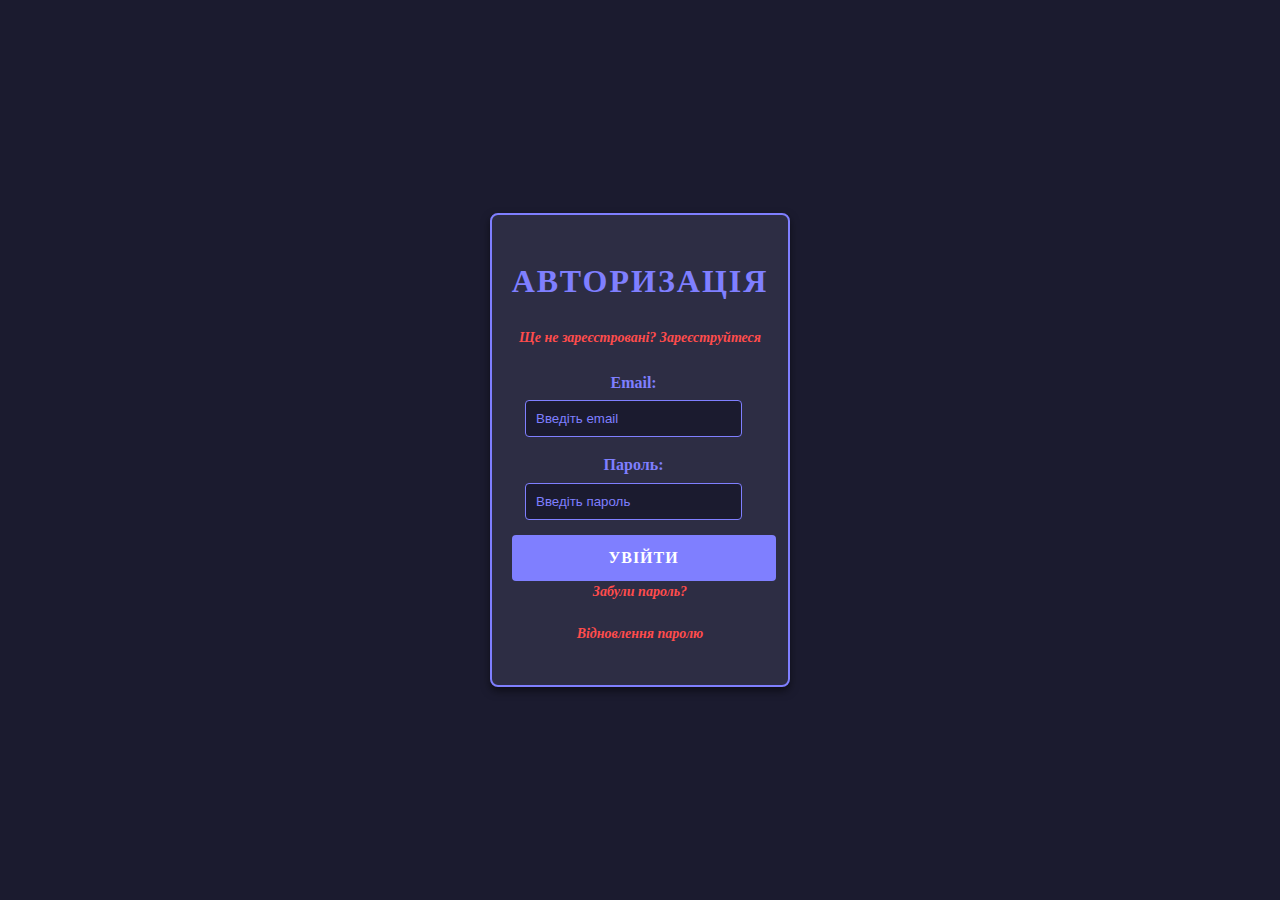
<file: index.html>
<!DOCTYPE html>
<html lang="en">
<head>
    <meta charset="UTF-8">
    <meta name="viewport" content="width=device-width, initial-scale=1.0">
    <title>Авторизація</title>
    <link rel="stylesheet" href="styles.css">
</head>
<body>
    <div class="form-container">
        <h1>Авторизація</h1>
        <a href="registration.html" class="info-link">Ще не зареєстровані? Зареєструйтеся</a>
        <div class="input-group">
            <label>Email:</label>
            <input type="email" placeholder="Введіть email">
        </div>
        <div class="input-group">
            <label>Пароль:</label>
            <input type="password" placeholder="Введіть пароль">
        </div>
        <a href="account.html" class="button">Увійти</a>
        <a href="password-recovery.html" class="info-link">Забули пароль?</a>
        <a href="password-recovery.html" class="info-link">Відновлення паролю</a>
    </div>
</body>
</html>
</file>
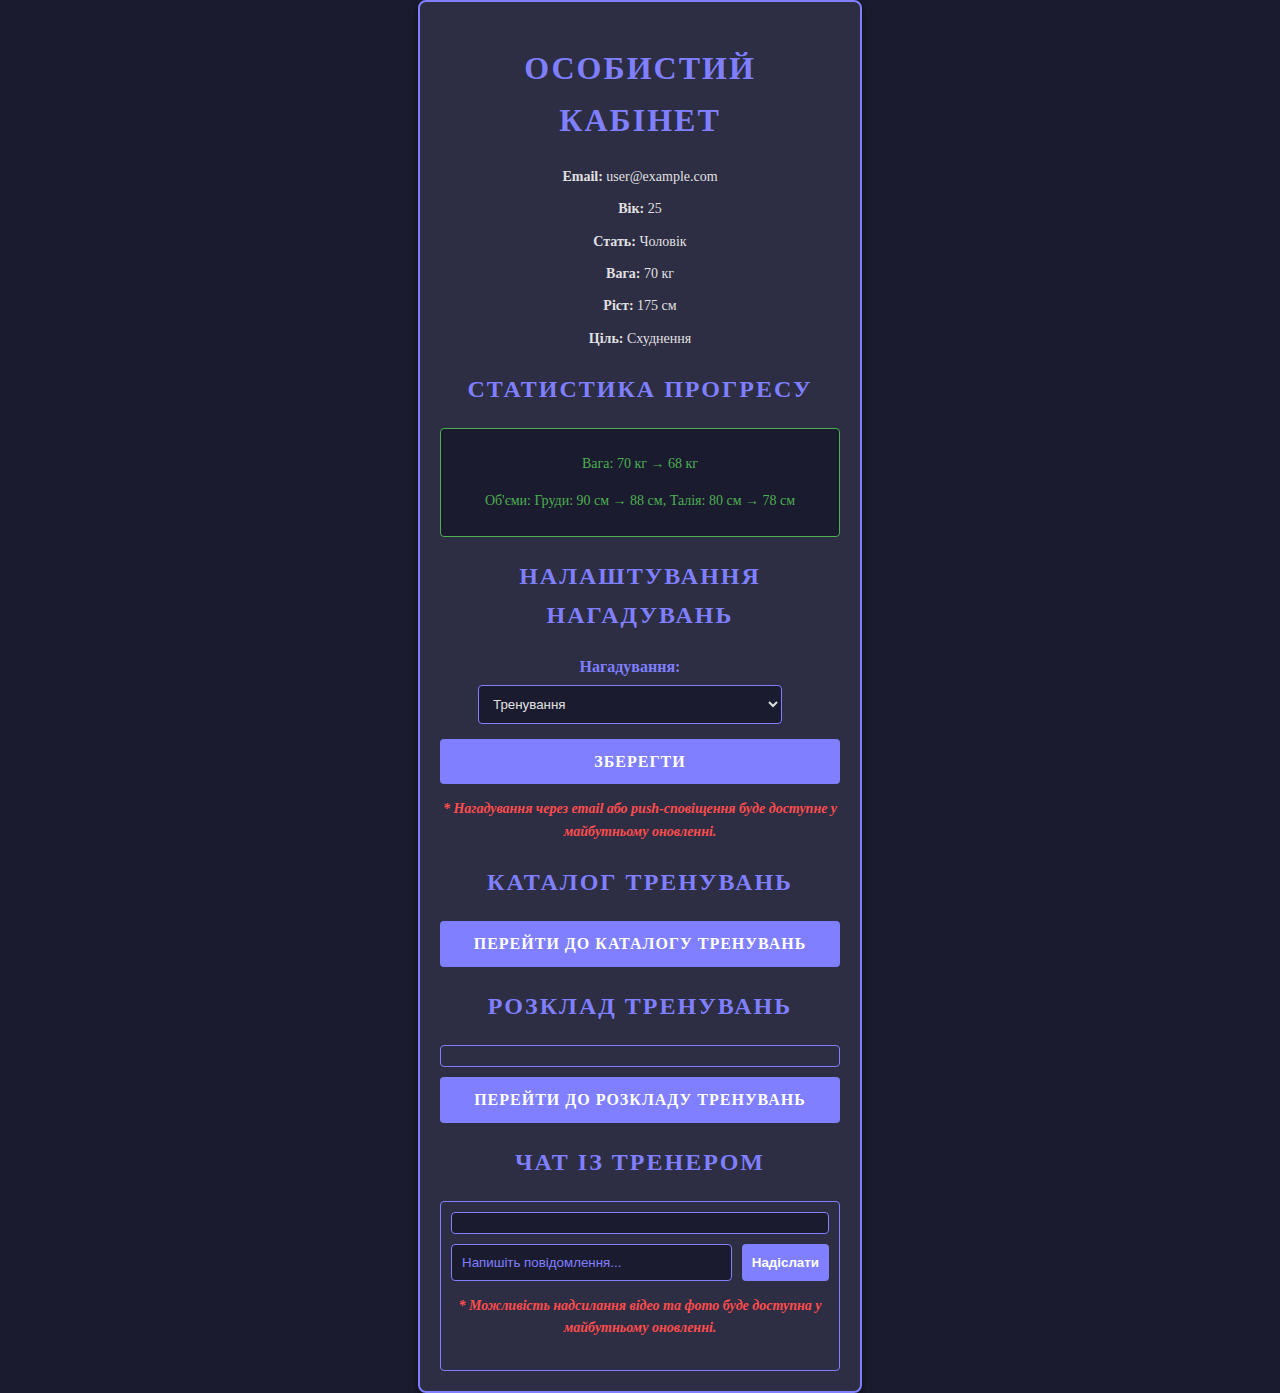
<file: account.html>
<!DOCTYPE html>
<html lang="en">
<head>
    <meta charset="UTF-8">
    <meta name="viewport" content="width=device-width, initial-scale=1.0">
    <title>Особистий кабінет</title>
    <link rel="stylesheet" href="styles.css">
</head>
<body>
    <div class="profile-container">
        <h1>Особистий кабінет</h1>
        <div class="user-info">
            <p><strong>Email:</strong> <span id="user-email">user@example.com</span></p>
            <p><strong>Вік:</strong> <span id="user-age">25</span></p>
            <p><strong>Стать:</strong> <span id="user-gender">Чоловік</span></p>
            <p><strong>Вага:</strong> <span id="user-weight">70 кг</span></p>
            <p><strong>Ріст:</strong> <span id="user-height">175 см</span></p>
            <p><strong>Ціль:</strong> <span id="user-goal">Схуднення</span></p>
        </div>

        <h2>Статистика прогресу</h2>
        <div class="progress">
            <p>Вага: 70 кг → 68 кг</p>
            <p>Об'єми: Груди: 90 см → 88 см, Талія: 80 см → 78 см</p>
        </div>

        <h2>Налаштування нагадувань</h2>
        <div class="input-group">
            <label>Нагадування:</label>
            <select>
                <option>Тренування</option>
                <option>Харчування</option>
            </select>
        </div>
        <a href="#" class="button">Зберегти</a>
        <p class="info-link">* Нагадування через email або push-сповіщення буде доступне у майбутньому оновленні.</p>

        <h2>Каталог тренувань</h2>
        <a href="training-catalog.html" class="button">Перейти до каталогу тренувань</a>

        <h2>Розклад тренувань</h2>
        <div id="training-calendar"></div>
        <a href="training-schedule.html" class="button">Перейти до розкладу тренувань</a>

        <h2>Чат із тренером</h2>
        <div class="chat-container">
            <div class="chat-messages" id="chat-messages">
            </div>
            <div class="chat-input">
                <input type="text" id="chat-input" placeholder="Напишіть повідомлення...">
                <button id="send-message">Надіслати</button>
            </div>
            <p class="info-link">* Можливість надсилання відео та фото буде доступна у майбутньому оновленні.</p>
        </div>
    </div>
</body>
</html>
</file>
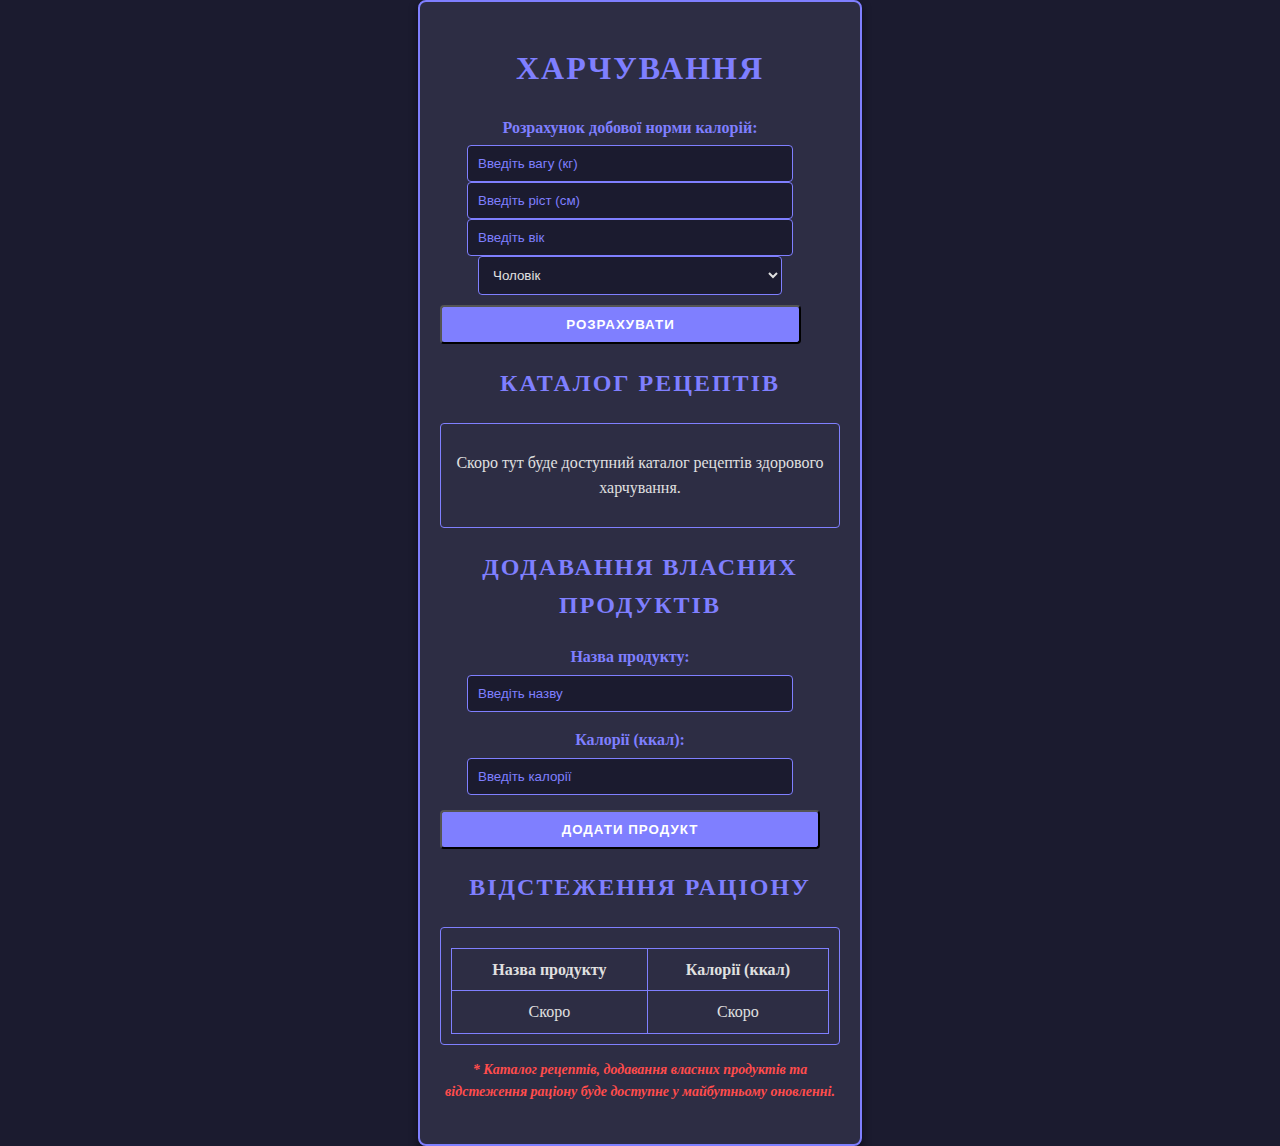
<file: nutrition.html>
<!DOCTYPE html>
<html lang="en">
<head>
    <meta charset="UTF-8">
    <meta name="viewport" content="width=device-width, initial-scale=1.0">
    <title>Харчування</title>
    <link rel="stylesheet" href="styles.css">
</head>
<body>
    <div class="form-container">
        <h1>Харчування</h1>
        <div class="input-group">
            <label>Розрахунок добової норми калорій:</label>
            <input type="number" placeholder="Введіть вагу (кг)">
            <input type="number" placeholder="Введіть ріст (см)">
            <input type="number" placeholder="Введіть вік">
            <select>
                <option>Чоловік</option>
                <option>Жінка</option>
            </select>
            <button class="button">Розрахувати</button>
        </div>
        <h2>Каталог рецептів</h2>
        <div class="training-catalog">
            <p>Скоро тут буде доступний каталог рецептів здорового харчування.</p>
        </div>
        <h2>Додавання власних продуктів</h2>
        <div class="input-group">
            <label>Назва продукту:</label>
            <input type="text" id="food-name" placeholder="Введіть назву">
        </div>
        <div class="input-group">
            <label>Калорії (ккал):</label>
            <input type="number" id="food-calories" placeholder="Введіть калорії">
        </div>
        <button class="button" id="add-food">Додати продукт</button>
        <h2>Відстеження раціону</h2>
        <div id="meal-tracker">
            <table>
                <thead>
                    <tr>
                        <th>Назва продукту</th>
                        <th>Калорії (ккал)</th>
                    </tr>
                </thead>
                <tbody>
                    <tr>
                        <td>Скоро</td>
                        <td>Скоро</td>
                    </tr>
                </tbody>
            </table>
        </div>
        <p class="info-link">* Каталог рецептів, додавання власних продуктів та відстеження раціону буде доступне у майбутньому оновленні.</p>
    </div>
</body>
</html>
</file>
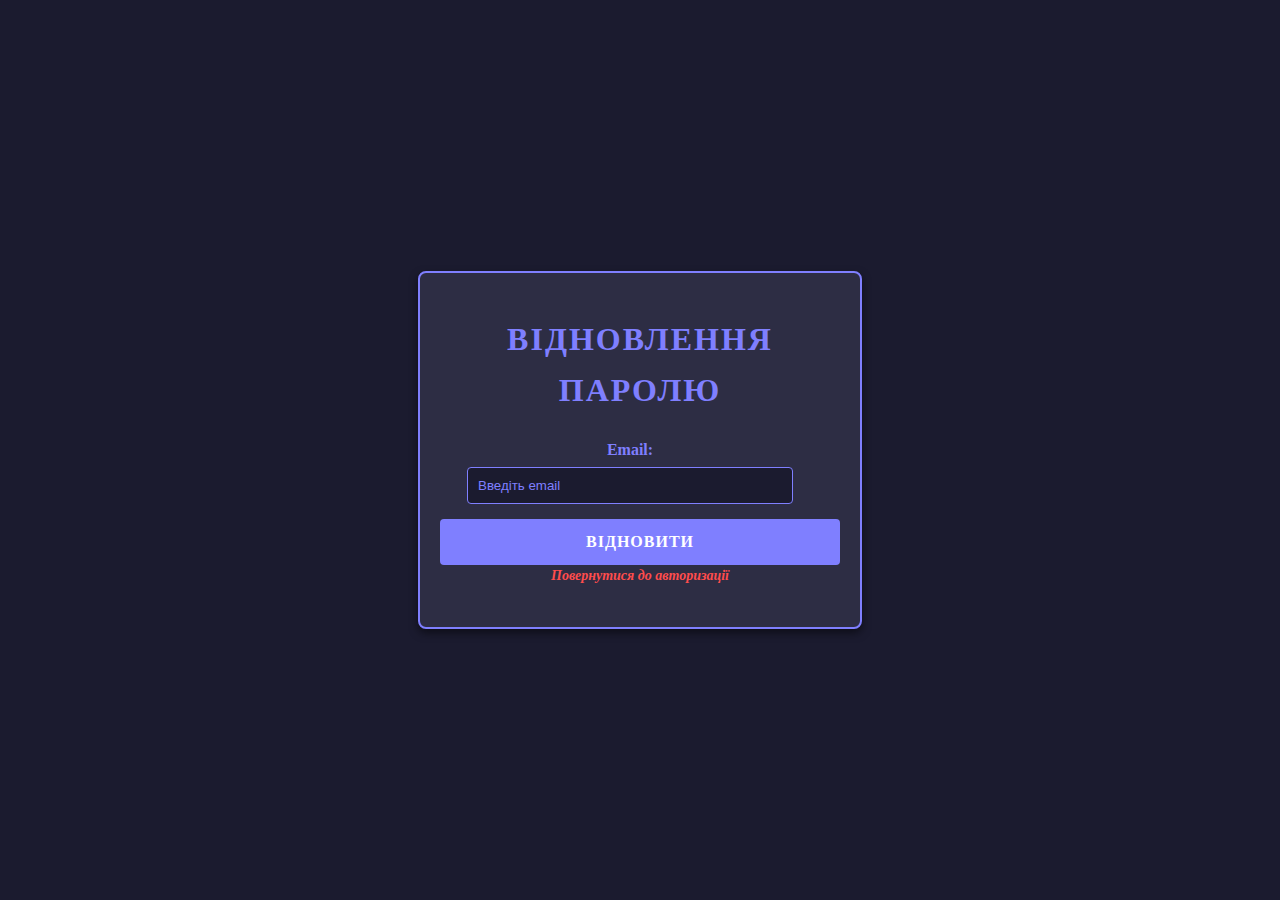
<file: password-recovery.html>
<!DOCTYPE html>
<html lang="en">
<head>
    <meta charset="UTF-8">
    <meta name="viewport" content="width=device-width, initial-scale=1.0">
    <title>Відновлення паролю</title>
    <link rel="stylesheet" href="styles.css">
</head>
<body>
    <div class="form-container">
        <h1>Відновлення паролю</h1>
        <div class="input-group">
            <label>Email:</label>
            <input type="email" placeholder="Введіть email">
        </div>
        <a href="index.html" class="button">Відновити</a>
        <a href="index.html" class="info-link">Повернутися до авторизації</a>
    </div>
</body>
</html>
</file>
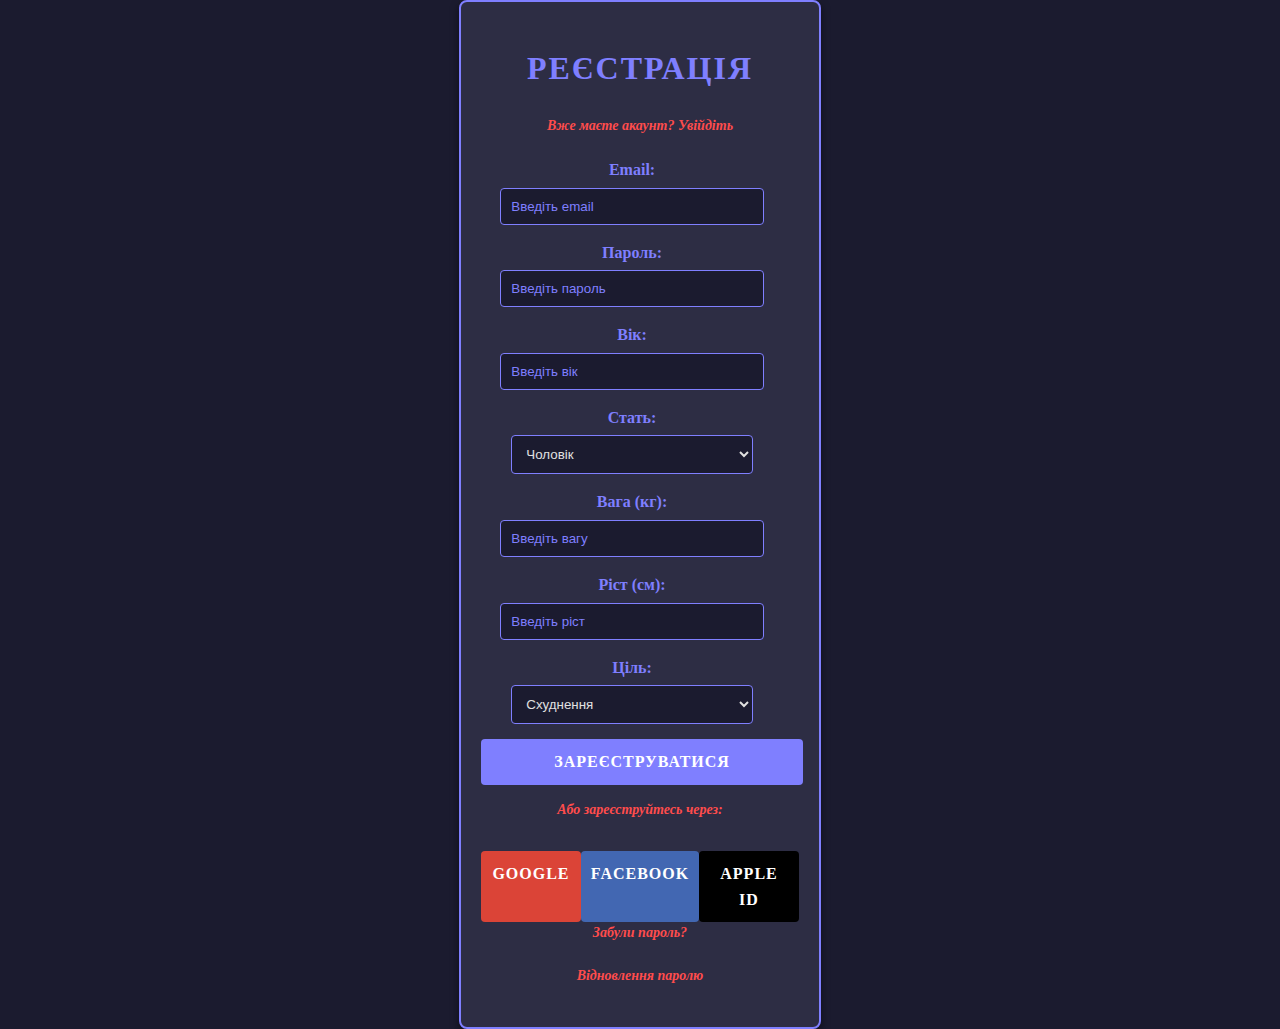
<file: registration.html>
<!DOCTYPE html>
<html lang="en">
<head>
    <meta charset="UTF-8">
    <meta name="viewport" content="width=device-width, initial-scale=1.0">
    <title>Реєстрація</title>
    <link rel="stylesheet" href="styles.css">
</head>
<body>
    <div class="form-container">
        <h1>Реєстрація</h1>
        <a href="login.html" class="info-link">Вже маєте акаунт? Увійдіть</a>
        <div class="input-group">
            <label>Email:</label>
            <input type="email" placeholder="Введіть email">
        </div>
        <div class="input-group">
            <label>Пароль:</label>
            <input type="password" placeholder="Введіть пароль">
        </div>
        <div class="input-group">
            <label>Вік:</label>
            <input type="number" placeholder="Введіть вік">
        </div>
        <div class="input-group">
            <label>Стать:</label>
            <select>
                <option>Чоловік</option>
                <option>Жінка</option>
                <option>Інше</option>
            </select>
        </div>
        <div class="input-group">
            <label>Вага (кг):</label>
            <input type="number" placeholder="Введіть вагу">
        </div>
        <div class="input-group">
            <label>Ріст (см):</label>
            <input type="number" placeholder="Введіть ріст">
        </div>
        <div class="input-group">
            <label>Ціль:</label>
            <select>
                <option>Схуднення</option>
                <option>Набір маси</option>
                <option>Підтримка форми</option>
            </select>
        </div>
        <a href="account.html" class="button">Зареєструватися</a>
        <p class="info-link">Або зареєструйтесь через:</p>
        <div class="social-buttons">
            <a href="#" class="button google">Google</a>
            <a href="#" class="button facebook">Facebook</a>
            <a href="#" class="button apple">Apple ID</a>
        </div>
        <a href="index.html" class="info-link">Забули пароль?</a>
        <a href="password-recovery.html" class="info-link">Відновлення паролю</a>
    </div>
</body>
</html>
</file>
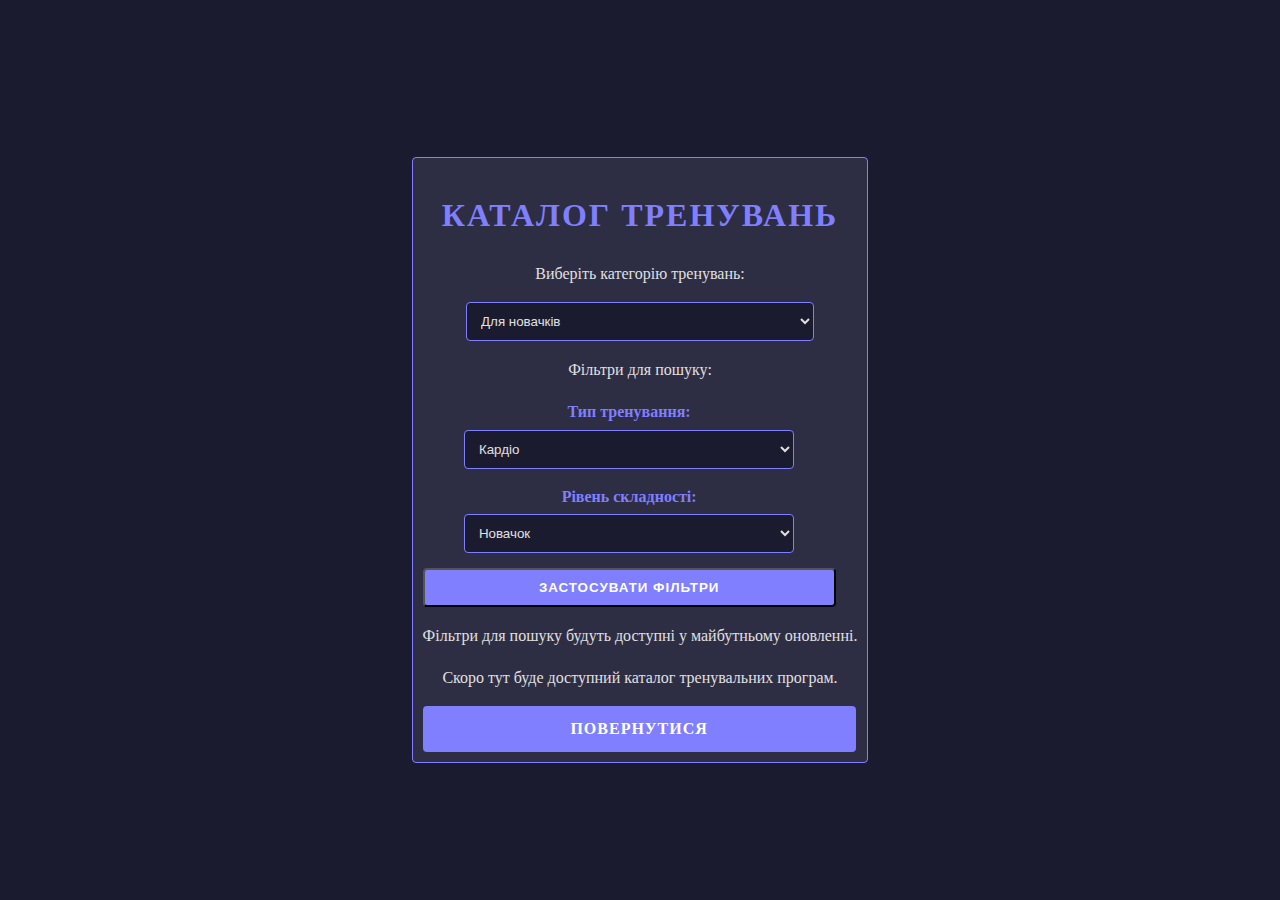
<file: training-catalog.html>
<!DOCTYPE html>
<html lang="en">
<head>
    <meta charset="UTF-8">
    <meta name="viewport" content="width=device-width, initial-scale=1.0">
    <title>Каталог тренувань</title>
    <link rel="stylesheet" href="styles.css">
</head>
<body>
    <div class="training-catalog">
        <h1>Каталог тренувань</h1>
        <p>Виберіть категорію тренувань:</p>
        <select>
            <option>Для новачків</option>
            <option>Середній рівень</option>
            <option>Просунутий рівень</option>
            <option>Домашні тренування</option>
            <option>Тренування в залі</option>
            <option>Кардіо</option>
            <option>Силові</option>
            <option>Функціональні</option>
        </select>
        <p>Фільтри для пошуку:</p>
        <div class="input-group">
            <label>Тип тренування:</label>
            <select id="training-type">
                <option>Кардіо</option>
                <option>Силові</option>
                <option>Функціональні</option>
            </select>
        </div>
        <div class="input-group">
            <label>Рівень складності:</label>
            <select id="training-level">
                <option>Новачок</option>
                <option>Середній</option>
                <option>Просунутий</option>
            </select>
        </div>
        <button class="button" id="apply-filters">Застосувати фільтри</button>
        <p>Фільтри для пошуку будуть доступні у майбутньому оновленні.</p>
        <p>Скоро тут буде доступний каталог тренувальних програм.</p>
        <a href="account.html" class="button">Повернутися</a>
    </div>
</body>
</html>
</file>
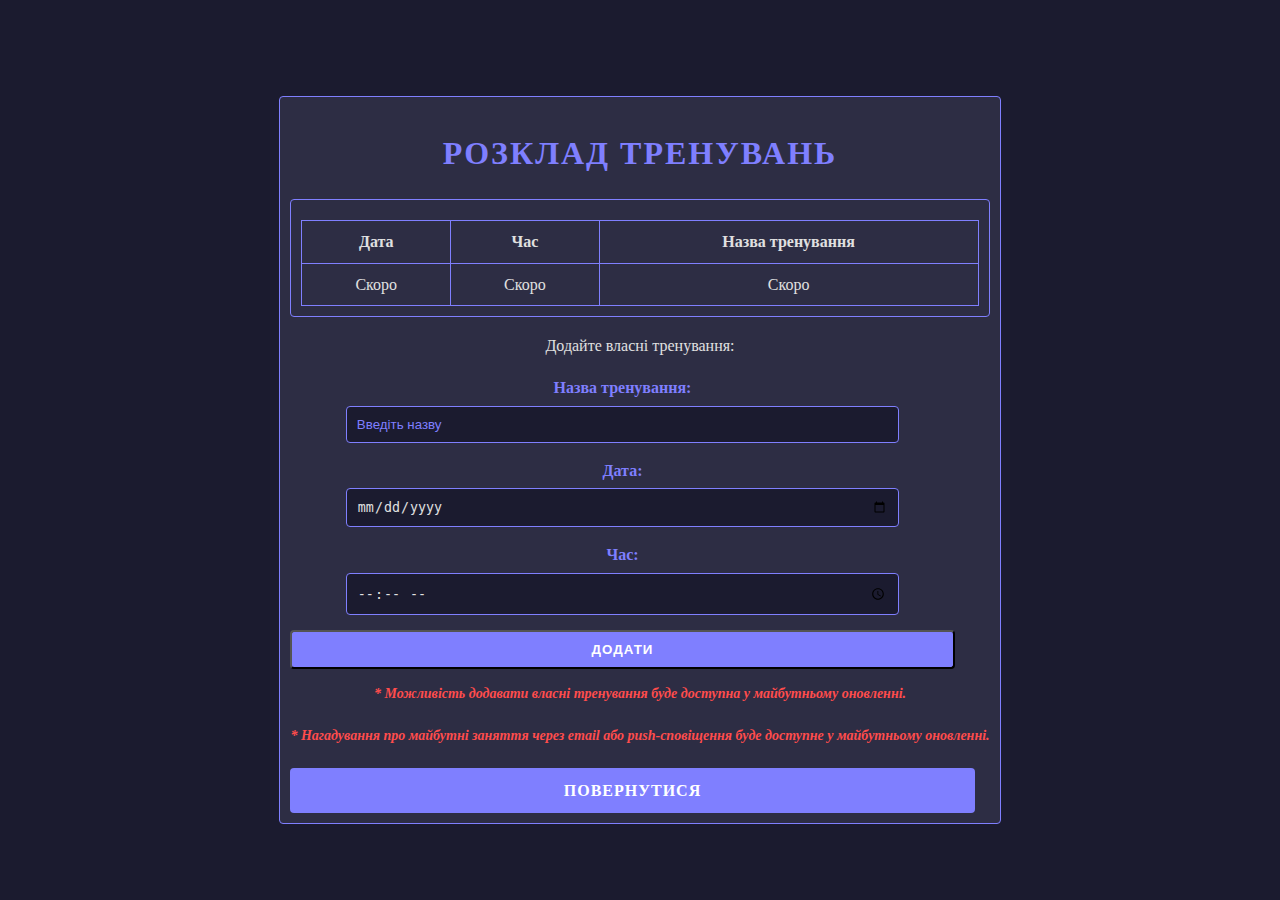
<file: training-schedule.html>
<!DOCTYPE html>
<html lang="en">
<head>
    <meta charset="UTF-8">
    <meta name="viewport" content="width=device-width, initial-scale=1.0">
    <title>Розклад тренувань</title>
    <link rel="stylesheet" href="styles.css">
</head>
<body>
    <div class="training-schedule">
        <h1>Розклад тренувань</h1>
        <div id="training-calendar">
            <table>
                <thead>
                    <tr>
                        <th>Дата</th>
                        <th>Час</th>
                        <th>Назва тренування</th>
                    </tr>
                </thead>
                <tbody>
                    <tr>
                        <td>Скоро</td>
                        <td>Скоро</td>
                        <td>Скоро</td>
                    </tr>
                </tbody>
            </table>
        </div>
        <p>Додайте власні тренування:</p>
        <div class="input-group">
            <label>Назва тренування:</label>
            <input type="text" id="training-name" placeholder="Введіть назву">
        </div>
        <div class="input-group">
            <label>Дата:</label>
            <input type="date" id="training-date">
        </div>
        <div class="input-group">
            <label>Час:</label>
            <input type="time" id="training-time">
        </div>
        <button class="button" id="add-training">Додати</button>
        <p class="info-link">* Можливість додавати власні тренування буде доступна у майбутньому оновленні.</p>
        <p class="info-link">* Нагадування про майбутні заняття через email або push-сповіщення буде доступне у майбутньому оновленні.</p>
        <a href="account.html" class="button">Повернутися</a>
    </div>
</body>
</html>
</file>
<file: styles.css>
body {
    display: flex;
    flex-direction: column;
    justify-content: center;
    align-items: center;
    min-height: 100vh;
    margin: 0; 
    background-color: #1b1b2f;
    color: #e0e0e0;
    line-height: 1.6;
    font-size: 16px;
}

h1, h2 {
    text-align: center;
    color: #7f7fff;
    text-transform: uppercase;
    font-weight: bold;
    letter-spacing: 2px;
    margin-bottom: 20px;
}

.form-container, .profile-container {
    max-width: 400px;
    margin: 0 auto;
    text-align: center;
    padding: 20px;
    background: #2d2d44;
    border-radius: 8px;
    box-shadow: 0 4px 8px rgba(0, 0, 0, 0.5);
    border: 2px solid #7f7fff;
    transition: box-shadow 0.3s ease;
}

.form-container:hover, .profile-container:hover {
    box-shadow: 0 6px 12px rgba(0, 0, 0, 0.6);
}

.input-group {
    width: 95%;
    margin-bottom: 15px;
}

label {
    display: block;
    margin-bottom: 5px;
    font-weight: bold;
    color: #7f7fff;
}

input, select {
    width: 80%;
    padding: 10px;
    border: 1px solid #7f7fff;
    border-radius: 4px;
    background-color: #1b1b2f;
    color: #e0e0e0;
}

input::placeholder {
    color: #7f7fff;
}

select {
    color: #e0e0e0;
}

.input-group input, .input-group select {
    transition: border-color 0.3s ease, background-color 0.3s ease;
}

.input-group input:focus, .input-group select:focus {
    border-color: #4caf50;
    background-color: #2d2d44;
}

.button {
    display: block;
    width: 95%;
    text-align: center;
    padding: 10px;
    background-color: #7f7fff;
    color: #fff;
    text-decoration: none;
    border-radius: 4px;
    margin-top: 10px;
    font-weight: bold;
    text-transform: uppercase;
    letter-spacing: 1px;
    transition: background-color 0.3s ease, color 0.3s ease;
    cursor: pointer;
}

.button:hover {
    background-color: #4caf50;
}

.button:active {
    background-color: #365899;
    color: #e0e0e0;
}

.info-link {
    display: block;
    text-align: center;
    margin-bottom: 20px;
    color: #ff4c4c;
    text-decoration: none;
    font-weight: bold;
    font-size: 14px;
    transition: color 0.3s ease;
    font-style: italic;
}

.info-link:hover {
    text-decoration: underline;
    color: #ff6f6f;
}

.info-link:focus {
    color: #ff6f6f;
}

.user-info p {
    margin: 10px 0;
    font-size: 14px;
    color: #e0e0e0;;
}

.progress {
    margin-top: 20px;
    padding: 10px;
    background: #1b1b2f;
    border: 1px solid #4caf50;
    border-radius: 4px;
}

.progress p {
    color: #4caf50;
    font-size: 14px;
}

select:disabled {
    background-color: #2d2d44;
    color: #7f7fff;r: #2d2d44;
    border: 1px solid #7f7fff;
}

.social-buttons {
    display: flex;
    justify-content: space-between;
    margin-top: 10px;
}

.button.google {
    background-color: #db4437;
    color: #fff;
}

.button.facebook {
    background-color: #4267b2;
    color: #fff;
}

.button.apple {
    background-color: #000;
    color: #fff;
}

.button.google:hover {
    background-color: #c33d2e;
}

.button.facebook:hover {
    background-color: #365899;
}

.button.apple:hover {
    background-color: #333;
}

.training-catalog, .training-schedule {
    height: 100%;
    margin-top: 20px;
    padding: 10px;
    background: #2d2d44;
    border: 1px solid #7f7fff;
    border-radius: 4px;
    color: #e0e0e0;
    text-align: center;
    transition: border-color 0.3s ease, background-color 0.3s ease;
}

.training-category {
    margin-top: 20px;
    padding: 10px;
    background: #2d2d44;
    border: 1px solid #7f7fff;
    border-radius: 4px;
    color: #e0e0e0;
    text-align: center;
}

.training-details {
    margin-top: 20px;
    padding: 10px;
    background: #1b1b2f;
    border: 1px solid #4caf50;
    border-radius: 4px;
    color: #e0e0e0;
    transition: border-color 0.3s ease, background-color 0.3s ease;
}

.training-catalog:hover, .training-schedule:hover, .training-details:hover {
    border-color: #4caf50;
    background-color: #1b1b2f;
}

.chat-container {
    margin-top: 20px;
    padding: 10px;
    background: #2d2d44;
    border: 1px solid #7f7fff;
    border-radius: 4px;
    color: #e0e0e0;
}

.chat-messages {
    max-height: 300px;
    overflow-y: auto;
    margin-bottom: 10px;
    padding: 10px;
    background: #1b1b2f;
    border: 1px solid #7f7fff;
    border-radius: 4px;
    scrollbar-width: thin;
    scrollbar-color: #7f7fff #1b1b2f;
}

.chat-messages::-webkit-scrollbar {
    width: 8px;
}

.chat-messages::-webkit-scrollbar-thumb {
    background-color: #7f7fff;
    border-radius: 4px;
}

.chat-messages::-webkit-scrollbar-track {
    background-color: #1b1b2f;
}

.chat-input {
    display: flex;
    gap: 10px;
}

.chat-input input {
    flex: 1;
    padding: 10px;
    border: 1px solid #7f7fff;
    border-radius: 4px;
    background-color: #1b1b2f;
    color: #e0e0e0;
    transition: box-shadow 0.3s ease;
}

.chat-input input:focus {
    box-shadow: 0 0 5px #7f7fff;
}

.chat-input button {
    padding: 10px;
    background-color: #7f7fff;
    color: #fff;
    border: none;
    border-radius: 4px;
    font-weight: bold;
    cursor: pointer;
}

.chat-input button:hover {
    background-color: #4caf50;
}

.chat-input button:active {
    background-color: #365899;
}

#training-calendar, #meal-tracker {
    margin-top: 20px;
    padding: 10px;
    background: #2d2d44;
    border: 1px solid #7f7fff;
    border-radius: 4px;
    color: #e0e0e0;
    text-align: center;
}

#training-calendar table, #meal-tracker table {
    width: 100%;
    border-collapse: collapse;
    margin-top: 10px;
}

#training-calendar th, #training-calendar td, #meal-tracker th, #meal-tracker td {
    border: 1px solid #7f7fff;
    padding: 8px;
    text-align: center;
    color: #e0e0e0;
}
</file>
